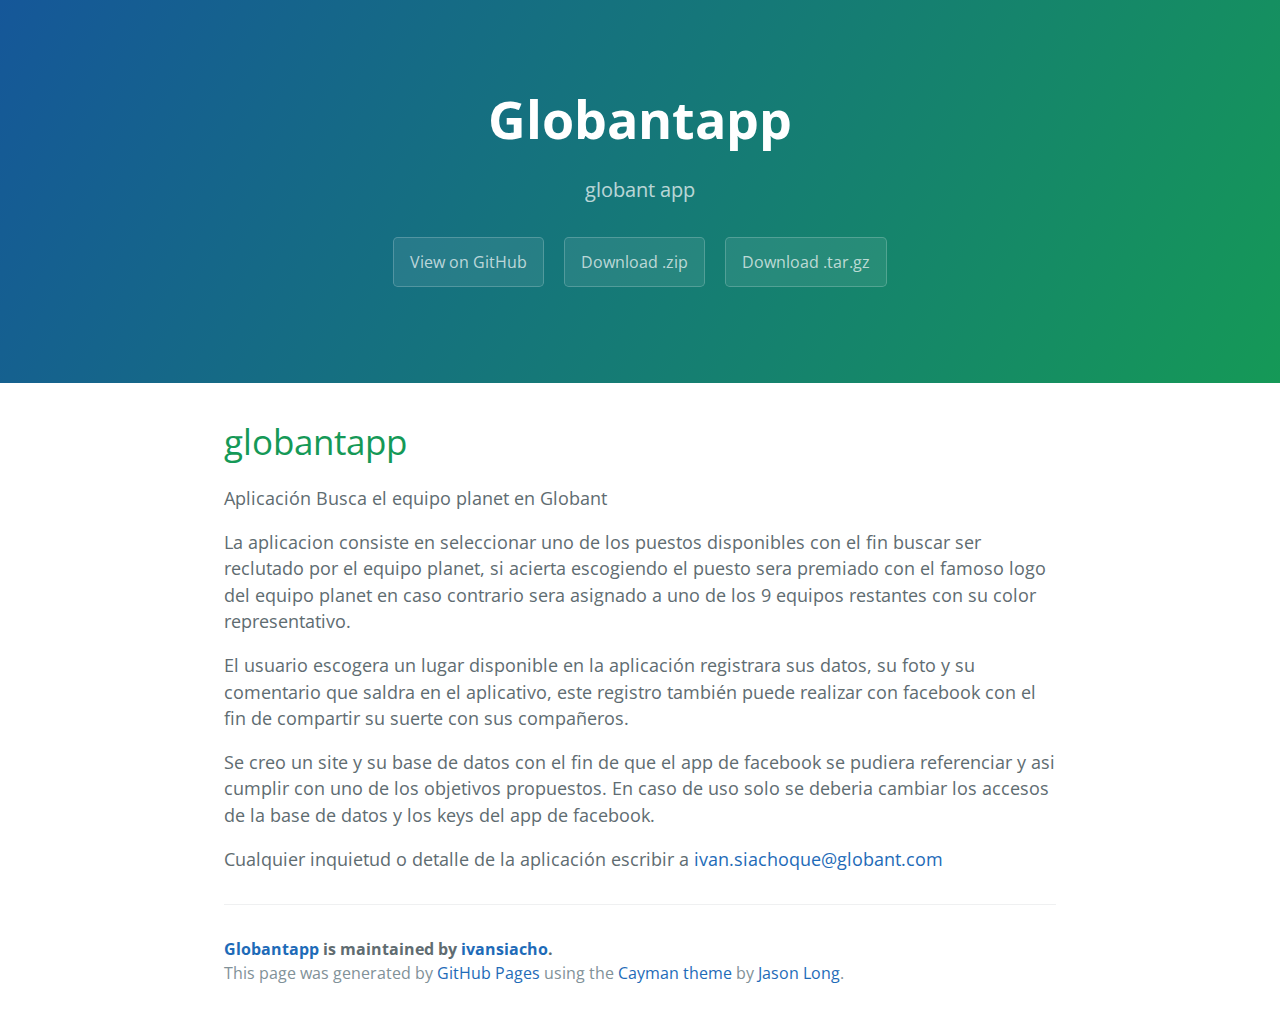
<file: index.html>
<!DOCTYPE html>
<html lang="en-us">
  <head>
    <meta charset="UTF-8">
    <title>Globantapp by ivansiacho</title>
    <meta name="viewport" content="width=device-width, initial-scale=1">
    <link rel="stylesheet" type="text/css" href="stylesheets/normalize.css" media="screen">
    <link href='https://fonts.googleapis.com/css?family=Open+Sans:400,700' rel='stylesheet' type='text/css'>
    <link rel="stylesheet" type="text/css" href="stylesheets/stylesheet.css" media="screen">
    <link rel="stylesheet" type="text/css" href="stylesheets/github-light.css" media="screen">
  </head>
  <body>
    <section class="page-header">
      <h1 class="project-name">Globantapp</h1>
      <h2 class="project-tagline">globant app</h2>
      <a href="https://github.com/ivansiacho/globantapp" class="btn">View on GitHub</a>
      <a href="https://github.com/ivansiacho/globantapp/zipball/master" class="btn">Download .zip</a>
      <a href="https://github.com/ivansiacho/globantapp/tarball/master" class="btn">Download .tar.gz</a>
    </section>

    <section class="main-content">
      <h1>
<a id="globantapp" class="anchor" href="#globantapp" aria-hidden="true"><span class="octicon octicon-link"></span></a>globantapp</h1>

<p>Aplicación Busca el equipo planet en Globant</p>

<p>La aplicacion consiste en seleccionar uno de los puestos disponibles con el fin buscar ser reclutado por el equipo planet, si acierta escogiendo el puesto sera premiado con el famoso logo del equipo planet en caso contrario sera asignado a uno de los 9 equipos restantes con su color representativo.</p>

<p>El usuario escogera un lugar disponible en la aplicación registrara sus datos, su foto y su comentario que saldra en el aplicativo, este registro también puede realizar con facebook con el fin de compartir su suerte con sus compañeros.</p>

<p>Se creo un site y su base de datos con el fin de que el app de facebook se pudiera referenciar y asi cumplir con uno de los objetivos propuestos. En caso de uso solo se deberia cambiar los accesos de la base de datos y los keys del app de facebook.</p>

<p>Cualquier inquietud o detalle de la aplicación escribir a <a href="mailto:ivan.siachoque@globant.com">ivan.siachoque@globant.com</a></p>

      <footer class="site-footer">
        <span class="site-footer-owner"><a href="https://github.com/ivansiacho/globantapp">Globantapp</a> is maintained by <a href="https://github.com/ivansiacho">ivansiacho</a>.</span>

        <span class="site-footer-credits">This page was generated by <a href="https://pages.github.com">GitHub Pages</a> using the <a href="https://github.com/jasonlong/cayman-theme">Cayman theme</a> by <a href="https://twitter.com/jasonlong">Jason Long</a>.</span>
      </footer>

    </section>

  
  </body>
</html>
</file>
<file: stylesheets/stylesheet.css>
* {
  box-sizing: border-box; }

body {
  padding: 0;
  margin: 0;
  font-family: "Open Sans", "Helvetica Neue", Helvetica, Arial, sans-serif;
  font-size: 16px;
  line-height: 1.5;
  color: #606c71; }

a {
  color: #1e6bb8;
  text-decoration: none; }
  a:hover {
    text-decoration: underline; }

.btn {
  display: inline-block;
  margin-bottom: 1rem;
  color: rgba(255, 255, 255, 0.7);
  background-color: rgba(255, 255, 255, 0.08);
  border-color: rgba(255, 255, 255, 0.2);
  border-style: solid;
  border-width: 1px;
  border-radius: 0.3rem;
  transition: color 0.2s, background-color 0.2s, border-color 0.2s; }
  .btn + .btn {
    margin-left: 1rem; }

.btn:hover {
  color: rgba(255, 255, 255, 0.8);
  text-decoration: none;
  background-color: rgba(255, 255, 255, 0.2);
  border-color: rgba(255, 255, 255, 0.3); }

@media screen and (min-width: 64em) {
  .btn {
    padding: 0.75rem 1rem; } }

@media screen and (min-width: 42em) and (max-width: 64em) {
  .btn {
    padding: 0.6rem 0.9rem;
    font-size: 0.9rem; } }

@media screen and (max-width: 42em) {
  .btn {
    display: block;
    width: 100%;
    padding: 0.75rem;
    font-size: 0.9rem; }
    .btn + .btn {
      margin-top: 1rem;
      margin-left: 0; } }

.page-header {
  color: #fff;
  text-align: center;
  background-color: #159957;
  background-image: linear-gradient(120deg, #155799, #159957); }

@media screen and (min-width: 64em) {
  .page-header {
    padding: 5rem 6rem; } }

@media screen and (min-width: 42em) and (max-width: 64em) {
  .page-header {
    padding: 3rem 4rem; } }

@media screen and (max-width: 42em) {
  .page-header {
    padding: 2rem 1rem; } }

.project-name {
  margin-top: 0;
  margin-bottom: 0.1rem; }

@media screen and (min-width: 64em) {
  .project-name {
    font-size: 3.25rem; } }

@media screen and (min-width: 42em) and (max-width: 64em) {
  .project-name {
    font-size: 2.25rem; } }

@media screen and (max-width: 42em) {
  .project-name {
    font-size: 1.75rem; } }

.project-tagline {
  margin-bottom: 2rem;
  font-weight: normal;
  opacity: 0.7; }

@media screen and (min-width: 64em) {
  .project-tagline {
    font-size: 1.25rem; } }

@media screen and (min-width: 42em) and (max-width: 64em) {
  .project-tagline {
    font-size: 1.15rem; } }

@media screen and (max-width: 42em) {
  .project-tagline {
    font-size: 1rem; } }

.main-content :first-child {
  margin-top: 0; }
.main-content img {
  max-width: 100%; }
.main-content h1, .main-content h2, .main-content h3, .main-content h4, .main-content h5, .main-content h6 {
  margin-top: 2rem;
  margin-bottom: 1rem;
  font-weight: normal;
  color: #159957; }
.main-content p {
  margin-bottom: 1em; }
.main-content code {
  padding: 2px 4px;
  font-family: Consolas, "Liberation Mono", Menlo, Courier, monospace;
  font-size: 0.9rem;
  color: #383e41;
  background-color: #f3f6fa;
  border-radius: 0.3rem; }
.main-content pre {
  padding: 0.8rem;
  margin-top: 0;
  margin-bottom: 1rem;
  font: 1rem Consolas, "Liberation Mono", Menlo, Courier, monospace;
  color: #567482;
  word-wrap: normal;
  background-color: #f3f6fa;
  border: solid 1px #dce6f0;
  border-radius: 0.3rem; }
  .main-content pre > code {
    padding: 0;
    margin: 0;
    font-size: 0.9rem;
    color: #567482;
    word-break: normal;
    white-space: pre;
    background: transparent;
    border: 0; }
.main-content .highlight {
  margin-bottom: 1rem; }
  .main-content .highlight pre {
    margin-bottom: 0;
    word-break: normal; }
.main-content .highlight pre, .main-content pre {
  padding: 0.8rem;
  overflow: auto;
  font-size: 0.9rem;
  line-height: 1.45;
  border-radius: 0.3rem; }
.main-content pre code, .main-content pre tt {
  display: inline;
  max-width: initial;
  padding: 0;
  margin: 0;
  overflow: initial;
  line-height: inherit;
  word-wrap: normal;
  background-color: transparent;
  border: 0; }
  .main-content pre code:before, .main-content pre code:after, .main-content pre tt:before, .main-content pre tt:after {
    content: normal; }
.main-content ul, .main-content ol {
  margin-top: 0; }
.main-content blockquote {
  padding: 0 1rem;
  margin-left: 0;
  color: #819198;
  border-left: 0.3rem solid #dce6f0; }
  .main-content blockquote > :first-child {
    margin-top: 0; }
  .main-content blockquote > :last-child {
    margin-bottom: 0; }
.main-content table {
  display: block;
  width: 100%;
  overflow: auto;
  word-break: normal;
  word-break: keep-all; }
  .main-content table th {
    font-weight: bold; }
  .main-content table th, .main-content table td {
    padding: 0.5rem 1rem;
    border: 1px solid #e9ebec; }
.main-content dl {
  padding: 0; }
  .main-content dl dt {
    padding: 0;
    margin-top: 1rem;
    font-size: 1rem;
    font-weight: bold; }
  .main-content dl dd {
    padding: 0;
    margin-bottom: 1rem; }
.main-content hr {
  height: 2px;
  padding: 0;
  margin: 1rem 0;
  background-color: #eff0f1;
  border: 0; }

@media screen and (min-width: 64em) {
  .main-content {
    max-width: 64rem;
    padding: 2rem 6rem;
    margin: 0 auto;
    font-size: 1.1rem; } }

@media screen and (min-width: 42em) and (max-width: 64em) {
  .main-content {
    padding: 2rem 4rem;
    font-size: 1.1rem; } }

@media screen and (max-width: 42em) {
  .main-content {
    padding: 2rem 1rem;
    font-size: 1rem; } }

.site-footer {
  padding-top: 2rem;
  margin-top: 2rem;
  border-top: solid 1px #eff0f1; }

.site-footer-owner {
  display: block;
  font-weight: bold; }

.site-footer-credits {
  color: #819198; }

@media screen and (min-width: 64em) {
  .site-footer {
    font-size: 1rem; } }

@media screen and (min-width: 42em) and (max-width: 64em) {
  .site-footer {
    font-size: 1rem; } }

@media screen and (max-width: 42em) {
  .site-footer {
    font-size: 0.9rem; } }
</file>
<file: stylesheets/github-light.css>
/*
   Copyright 2014 GitHub Inc.

   Licensed under the Apache License, Version 2.0 (the "License");
   you may not use this file except in compliance with the License.
   You may obtain a copy of the License at

       http://www.apache.org/licenses/LICENSE-2.0

   Unless required by applicable law or agreed to in writing, software
   distributed under the License is distributed on an "AS IS" BASIS,
   WITHOUT WARRANTIES OR CONDITIONS OF ANY KIND, either express or implied.
   See the License for the specific language governing permissions and
   limitations under the License.

*/

.pl-c /* comment */ {
  color: #969896;
}

.pl-c1      /* constant, markup.raw, meta.diff.header, meta.module-reference, meta.property-name, support, support.constant, support.variable, variable.other.constant */,
.pl-s .pl-v /* string variable */ {
  color: #0086b3;
}

.pl-e  /* entity */,
.pl-en /* entity.name */ {
  color: #795da3;
}

.pl-s .pl-s1 /* string source */,
.pl-smi      /* storage.modifier.import, storage.modifier.package, storage.type.java, variable.other, variable.parameter.function */ {
  color: #333;
}

.pl-ent /* entity.name.tag */ {
  color: #63a35c;
}

.pl-k /* keyword, storage, storage.type */ {
  color: #a71d5d;
}

.pl-pds              /* punctuation.definition.string, string.regexp.character-class */,
.pl-s                /* string */,
.pl-s .pl-pse .pl-s1 /* string punctuation.section.embedded source */,
.pl-sr               /* string.regexp */,
.pl-sr .pl-cce       /* string.regexp constant.character.escape */,
.pl-sr .pl-sra       /* string.regexp string.regexp.arbitrary-repitition */,
.pl-sr .pl-sre       /* string.regexp source.ruby.embedded */ {
  color: #183691;
}

.pl-v /* variable */ {
  color: #ed6a43;
}

.pl-id /* invalid.deprecated */ {
  color: #b52a1d;
}

.pl-ii /* invalid.illegal */ {
  background-color: #b52a1d;
  color: #f8f8f8;
}

.pl-sr .pl-cce /* string.regexp constant.character.escape */ {
  color: #63a35c;
  font-weight: bold;
}

.pl-ml /* markup.list */ {
  color: #693a17;
}

.pl-mh        /* markup.heading */,
.pl-mh .pl-en /* markup.heading entity.name */,
.pl-ms        /* meta.separator */ {
  color: #1d3e81;
  font-weight: bold;
}

.pl-mq /* markup.quote */ {
  color: #008080;
}

.pl-mi /* markup.italic */ {
  color: #333;
  font-style: italic;
}

.pl-mb /* markup.bold */ {
  color: #333;
  font-weight: bold;
}

.pl-md /* markup.deleted, meta.diff.header.from-file */ {
  background-color: #ffecec;
  color: #bd2c00;
}

.pl-mi1 /* markup.inserted, meta.diff.header.to-file */ {
  background-color: #eaffea;
  color: #55a532;
}

.pl-mdr /* meta.diff.range */ {
  color: #795da3;
  font-weight: bold;
}

.pl-mo /* meta.output */ {
  color: #1d3e81;
}
</file>
